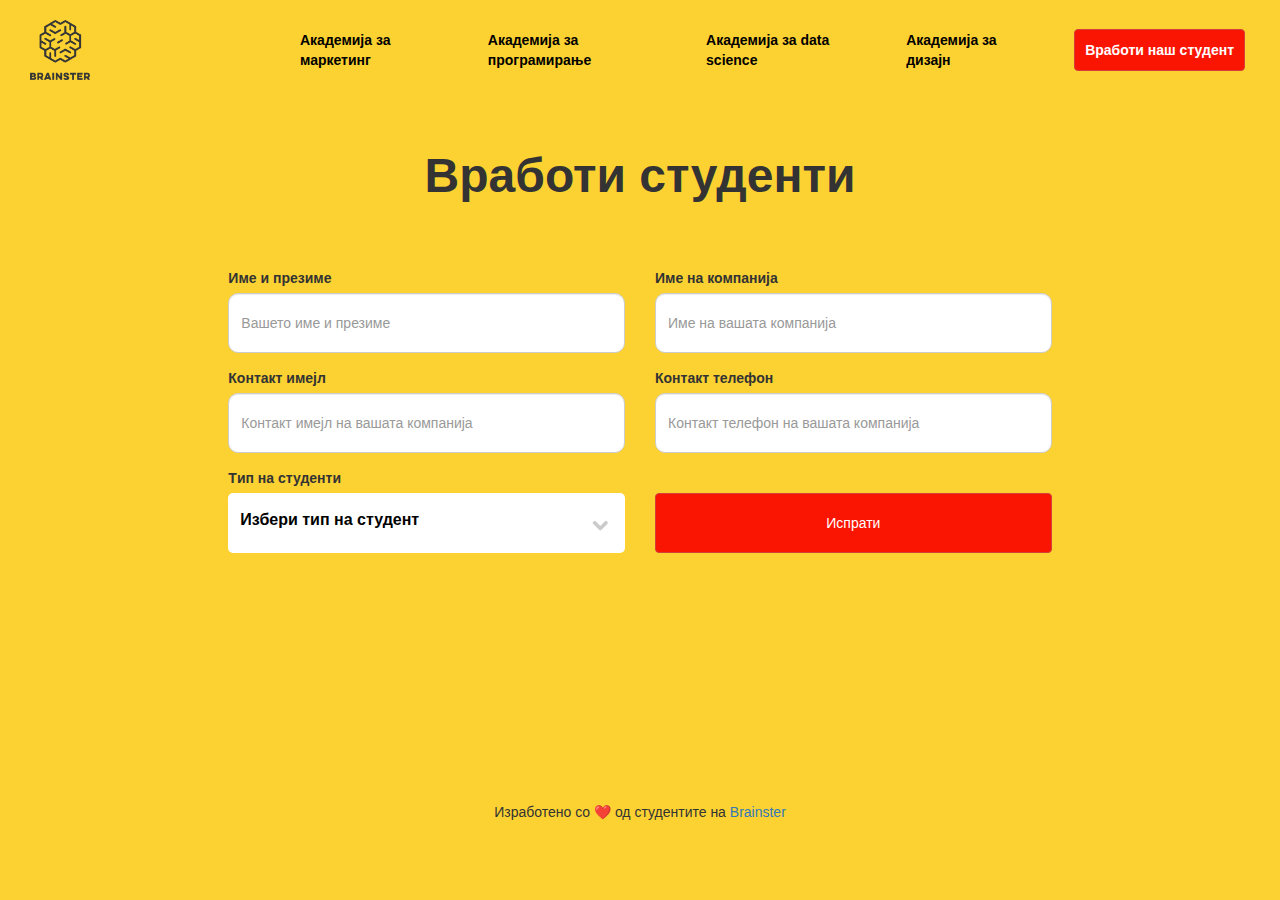
<file: root/form_site.html>
<!DOCTYPE html>
<html>

<head>
    <title>Вработи студент</title>
    <meta name='keywords' content='html,css,javascript'>
    <meta charset='utf-8'>
    <meta name='viewport' content='width=device-width,initial-scale=1.0'>
    <link
        href="https://fonts.googleapis.com/css?family=Grenze:200,200i,300,300i,400,400i,500,500i,600,600i,700,700i|Merriweather:300,300i,400,700,700i,900&display=swap"
        rel="stylesheet">
    <link href='https://fonts.googleapis.com/css?family=Indie+Flower|Source+Sans+Pro&display=swap' rel='stylesheet'>
    <link rel='stylesheet' href='https://use.fontawesome.com/releases/v5.7.0/css/all.css'
        integrity='sha384-lZN37f5QGtY3VHgisS14W3ExzMWZxybE1SJSEsQp9S+oqd12jhcu+A56Ebc1zFSJ' crossorigin='anonymous'>
    <link rel='stylesheet' href='https://maxcdn.bootstrapcdn.com/bootstrap/3.3.7/css/bootstrap.min.css'>
    <link rel='stylesheet' href='https://use.fontawesome.com/releases/v5.7.0/css/all.css'
        integrity='sha384-lZN37f5QGtY3VHgisS14W3ExzMWZxybE1SJSEsQp9S+oqd12jhcu+A56Ebc1zFSJ' crossorigin='anonymous'>
    <link rel='stylesheet' type='text/css' href='../assets/css/style.css'>
    <link type='text/css' href='../assets/js/myScript.js'>
    <link rel='stylesheet' href='https://stackpath.bootstrapcdn.com/font-awesome/4.7.0/css/font-awesome.min.css'>
</head>

<body>

    <div class="container-fluid">
        <nav class="nav">
            <div class="navbar-header navHead">
                <div class="navigation hidden-sm hidden-md hidden-lg">
                    <div onclick="showSidebar()" class="toggle-nav">
                        <div></div>
                        <div></div>
                        <div></div>
                    </div>
                    <div class="sidebar">
                        <a onclick="closeSidebar()"><i class="fas fa-times fa-2x"></i></a>
                        <a href="https://www.brainster.io/marketpreneurs" target="_blank">Академија за маркетинг</a>
                        <a href="http://codepreneurs.co/ " target="_blank">Академија за програмирање</a>
                        <a href="#contact" target="_blank">Академија за data science</a>
                        <a href="https://www.brainster.io/design" target="_blank">Академија за дизајн</a>
                        <div class="butt">
                            <button class="btn btn-danger navBtn"><a href="form_site.html">Вработи наш
                                    студент</a></button>
                        </div>
                    </div>
                </div>
                <a class="navbar-brand logoimg" href="INDEX.html"><img src="../assets/img/Brainster-Logo-031.png"
                        class="img img-responsive logo" alt=""></a>
            </div>
            <div class="collapse navbar-collapse menu hidden-xs" id="bs-example-navbar-collapse-1">
                <ul class="nav navbar-nav navbar-right list">
                    <li class="navDecor"><a href="https://www.brainster.io/marketpreneurs" target="_blank">Академија за
                            маркетинг</a></li>
                    <li class="navDecor"><a href="http://codepreneurs.co/ " target="_blank">Академија за
                            програмирање</a></li>
                    <li class="navDecor"><a href="#contact" target="_blank">Академија за data science</a></li>
                    <li class="navDecor"><a href="https://www.brainster.io/design" target="_blank">Академија за
                            дизајн</a></li>
                    <li>
                        <button class="btn btn-danger navBtn"><a href="form_site.html">Вработи наш студент</a></button>
                    </li>
                </ul>
            </div>
        </nav>
        <div class="row">
            <div class="col-md-12 text-center">
                <div class="h2 proekt">Вработи студенти</div>
            </div>
        </div>
        <div class="row">
            <div class="col-md-8 col-md-offset-2">
                <div class="row">
                    <form>
                        <div class="form-group">
                            <div class="col-md-6">
                                <label for="Name">Име и презиме</label>
                                <input type="text" class="form-control" id="Name" placeholder="Вашето име и презиме">
                            </div>
                        </div>
                        <div class="form-group">
                            <div class="col-md-6">
                                <label for="companyName">Име на компанија</label>
                                <input type="text" class="form-control" id="companyName"
                                    placeholder="Име на вашата компанија" required></div>
                        </div>
                        <div class="form-group">
                            <div class="col-md-6">
                                <label for="email">Контакт имејл</label>
                                <input type="email" id="email" class="form-control"
                                    placeholder="Контакт имејл на вашата компанија" required></div>
                        </div>
                        <div class="form-group">
                            <div class="col-md-6">
                                <label for="text">Контакт телефон</label>
                                <input type="text" id="number" class="form-control"
                                    placeholder="Контакт телефон на вашата компанија"></div>
                        </div>
                        <div class="form-group costum-carets">
                            <div class="col-md-6">
                                <label for="number">Tип на студенти</label><br>
                                <div class="select-box" method="post">
                                    <div class="select-box__current" tabindex="1">
                                        <div class="select-box__value"><input class="select-box__input" type="radio"
                                                id="0" value="1" name="Ben" checked="checked" />
                                            <p class="select-box__input-text">Студенти од маркетинг</p>
                                        </div>
                                        <div class="select-box__value"><input class="select-box__input" type="radio"
                                                id="1" value="2" name="Ben" checked="checked" />
                                            <p class="select-box__input-text">Студенти од програмирање</p>
                                        </div>
                                        <div class="select-box__value"><input class="select-box__input" type="radio"
                                                id="2" value="3" name="Ben" checked="checked" />
                                            <p class="select-box__input-text">Студенти од data science</p>
                                        </div>
                                        <div class="select-box__value"><input class="select-box__input" type="radio"
                                                id="3" value="4" name="Ben" checked="checked" />
                                            <p class="select-box__input-text">Студенти од дизајн</p>
                                        </div>
                                        <div class="select-box__value"><input class="select-box__input" type="radio"
                                                id="" value="5" name="Ben" checked="checked" />
                                            <p class="select-box__input-text ">Избери тип на студент</p>
                                        </div><img class="select-box__icon" src="../assets/img/arrow-down.png"
                                            alt="Arrow Icon" aria-hidden="true" />
                                    </div>
                                    <ul class="select-box__list hidelist " required>
                                        <li><label class="select-box__option" for="0" aria-hidden="aria-hidden">Студенти
                                                од маркетинг</label></li>
                                        <li><label class="select-box__option" for="1" aria-hidden="aria-hidden">Студенти
                                                од програмирање</label></li>
                                        <li><label class="select-box__option" for="2" aria-hidden="aria-hidden">Студенти
                                                од data science</label></li>
                                        <li><label class="select-box__option" for="3" aria-hidden="aria-hidden">Студенти
                                                од дизајн</label></li>
                                    </ul>
                                </div>
                            </div>
                        </div>
                        <div class="form-group">
                            <div class="col-md-6 subbutton">
                                <button type="submit" class="btn btn-danger btn-block col-md-6" onclick="alert('Вашата апликација е успешно испратена')">Испрати</button>
                            </div>
                        </div>
                    </form>
                </div>
            </div>
        </div>
        <div class="row">
            <div class="col-md-12 footer text-center">
                <div class="h5 footText">Изработено со &#10084;&#65039; од студентите на <a
                        href="index.html">Brainster</a></div>
            </div>
        </div>
    </div>











    <script src='https://cdnjs.cloudflare.com/ajax/libs/jquery/3.3.1/jquery.js'></script>
    <script src='https://maxcdn.bootstrapcdn.com/bootstrap/3.3.7/js/bootstrap.min.js'></script>
    <script src="../assets/js/myScript.js"></script>
</body>

</html>
</file>
<file: assets/css/style.css>
* {
    margin: 0;
    padding: 0;
}

body {
    background-color: #FCD232;    
    font-family: 'Roboto', sans-serif;
}

.logo {
    width: 100%;
    float: left;
    display: flex;
    justify-content: center;
    align-items: center;
}

.menu {
    float: right;
    height: 100%;
    width: 80%;
}

.logoimg {
    width: 90px;
    height: 100%;
    display: flex;
    justify-content: center;
    align-items: center;
}

.logoimg img {
    width: 100%;
}


ul li {
    display: inline-block;
    list-style: none;
    text-decoration: none;
    padding-left: 5px;
}

ul li a {
    font-size: 14px;
    font-weight: bold;
    color: black;

}

ul li a:hover, ul li a:active {
    color: rgb(120, 120, 120);
    text-decoration: none;
    transition: all .5s ease-in-out;
}

ul {
    margin: 0;
}

.navHead {
    height: 100px;
}

.navBtn {
    padding: 10px;
    margin: 20px;
}

.navBtn a {
    color: white;
    padding: 15px 0;
}

.navBtn a:hover {
    color: black;
}

.list {
    display: flex;
    justify-content: center;
    align-items: center;
    height: 100px;
}

.navigon {
    padding: 15px;
    display: flex;
    align-items: center;
    height: 100%;
}
.modal-content {
    background-color: #FCD232;
}
.modal-header h5 {
    text-align: center;
    font-size: 25px;
    font-weight: bold;
}
.modal-footer p {
    text-align: center;
}
.modal-footer i {
    color: red;
}

.col-md-4 {
    min-height: 0;
}

.overlay {
    background-color: rgba(60, 67, 72, 0.73);
    height: 100%;
    position: relative;
    display: flex;
    flex-direction: column;
    justify-content: center;
    align-items: center;
    text-align: center;
}

.firstphoto {
    background-image: url("../../assets/img/janko-ferlic-specialdaddy-sfL_QOnmy00-unsplash.jpg");
    background-position: center;
    background-size: cover;
    background-repeat: no-repeat;
    height: 70vh;
}

.h1 {
    color: white;
    font-size: 60px;
    font-family: 'Poppins', sans-serif;
    font-weight: 800;
}

.red {
    height: 15vh;
}

.redbtn {
    background-color: rgb(31, 31, 39);
    color: white;
    padding: 25px;
    height: 100%;
    border: rgb(31, 31, 39);
    border-left: 1px solid rgb(51, 51, 51);
}

.redbtn:focus {
    outline: rgb(31, 31, 39);
}

.redbtn:hover, .redbtn.active {
    background-color: #EB3838;
    transition: all .35s ease-in-out;
}

.left {
    float: left;
    width: 85%;
    text-align: left;
    font-size: 18px;
    height: 100%;
    display: flex;
    align-items: center;
}

.right {
    float: right;
    width: 15%;
    height: 100%;
    display: flex;
    justify-content: center;
    align-items: center;
}

.right i {
    color: rgb(31, 31, 39);
}

.cardcontent h5 {
    background-color: #FCD232;
    padding: 10px;
    width: 85%;
    text-align: center;
}

.photo {
    height: 100%;
}

.photo img {
    height: 100%;
    width: 100%;
}

.thumbnail .caption {
    padding: 15px;
    font-weight: bold;
}
span {
    background-color: yellow;
}
.thumbnail {
    border-radius: 15px;
    padding: 0;
    border: none;
    box-shadow: 5px 5px 5px 0px rgba(0, 0, 0, 0.75);
    position: relative;
    transition: all .5s ease-in-out;
    width: 100%;
}

.thumbnail:hover {
    transform: scale(1.05) translate(0, -5px);
    box-shadow: 5px 5px 5px 5px rgba(0, 0, 0, 0.75);
    transition: all .5s ease-in-out;
    scale: 3px;
}

.imagecard {
    border-radius: 10px 10px 0 0;
    padding: 0;
    border: none;
}

.img1, .img2, .img3, .img4, .img5, .img6, .img7, .img8, .img9, .img10, .img11, .img12, .img13, .img14, .img15, .img16, .img17, .img18, .img19, .img20 {
    background-position: center;
    background-repeat: no-repeat;
    background-size: cover;
    height: 30vh;
    width: 100%;
}

.img1 {
    background-image: url("../../assets/img/Marketing/andrew-neel-fkalryO4dUI-unsplash.jpg");
}

.img2 {
    background-image: url("../../assets/img/Marketing/campaign-creators-gMsnXqILjp4-unsplash.jpg");
}

.img3 {
    background-image: url("../../assets/img/Marketing/campaign-creators-yktK2qaiVHI-unsplash.jpg");
}

.img4 {
    background-image: url("../../assets/img/Marketing/carlos-muza-hpjSkU2UYSU-unsplash.jpg");
}

.img5 {
    background-image: url("../../assets/img/Marketing/diggity-marketing-SB0WARG16HI-unsplash.jpg");
}

.img6 {
    background-image: url("../../assets/img/Marketing/6.jpg");
}

.img7 {
    background-image: url("../../assets/img/Programing/bench-accounting-C3V88BOoRoM-unsplash.jpg");
}

.img8 {
    background-image: url("../../assets/img/Programing/christopher-gower-m_HRfLhgABo-unsplash.jpg");
}

.img9 {
    background-image: url("../../assets/img/Programing/danial-ricaros-FCHlYvR5gJI-unsplash.jpg");
}

.img10 {
    background-image: url("../../assets/img/Programing/emma-dau-n_4iTY1KmDE-unsplash.jpg");
}

.img11 {
    background-image: url("../../assets/img/Programing/nesa-by-makers-IgUR1iX0mqM-unsplash.jpg");
}

.img12 {
    background-image: url("../../assets/img/Programing/12\ \(1\).jpg");
}

.img13 {
    background-image: url("../../assets/img/Programing/13.jpg");
}

.img14 {
    background-image: url("../../assets/img/Programing/14.jpg");
}

.img15 {
    background-image: url("../../assets/img/Design/brad-neathery-mGH253KbfaY-unsplash.jpg");
}

.img16 {
    background-image: url("../../assets/img/Design/headway-5QgIuuBxKwM-unsplash.jpg");
}

.img17 {
    background-image: url("../../assets/img/Design/kelly-sikkema-o2TRWThve_I-unsplash.jpg");
}

.img18 {
    background-image: url("../../assets/img/Design/med-badr-chemmaoui-ZSPBhokqDMc-unsplash.jpg");
}

.img19 {
    background-image: url("../../assets/img/Design/15.jpg");
}

.img20 {
    background-image: url("../../assets/img/Design/20.jpg");
}

.proekt {
    margin: 50px;
    font-size: 48px;
    font-weight: bolder;
}

.cardcontent h6, .cardcontent h4 {
    font-weight: bolder;
    
}


.photo .glow-wrap {
    overflow: hidden;
    position: absolute;
    width: 100%;
    height: 70%;
    top: 10px;
    margin-top: -10px;
}

.photo .glow {
    display: block;
    position: absolute;
    width: 104%;
    height: 176%;
    background: rgba(255, 255, 255, .2);
    top: 0;
    filter: blur(5px);
    transform: rotate(45deg);
    transition: all .5s cubic-bezier(0.645, 0.045, 0.355, 1);
}

.thumbnail:hover .glow {
    transform: rotate(45deg) translate(450%, 0);
    transition: all .5s cubic-bezier(0.645, 0.045, 0.355, 1) ease-in-out;
}

.photo:hover img, .photo:hover .glow-wrap {
    margin-top: 0;
}

.column {
    float: left;
    display: none;
}

/* form site */

.form-control {
    height: 60px;
    margin-bottom: 15px;
    border-radius: 10px;
}

.subbutton button {
    margin-top: 25px;
    height: 60px;
}

.btn-danger {
    background-color: #FA1402;
}

.choise option {
    margin: 50px 0;
    padding: 30px;
}

.select-box {
    position: relative;
    display: block;
    width: 100%;
    margin: 0 auto;
    font-family: Arial, Helvetica, sans-serif;
    font-size: 18px;
    color: #60666d;
}

.select-box__current {
    position: relative;
    cursor: pointer;
    outline: none;
}

.select-box__current:focus+.select-box__list {
    opacity: 1;
    animation-name: none;
}

.select-box__current:focus+.select-box__list .select-box__option {
    cursor: pointer;
}

.select-box__current:focus .select-box__icon {
    transform: translateY(-50%) rotate(180deg);
}

.select-box__icon {
    position: absolute;
    top: 43%;
    right: 15px;
    transform: translateY(-50%);
    width: 20px;
    opacity: 0.3;
    transition: 0.2s ease;
}

.select-box__value {
    display: flex;
}

.select-box__input {
    display: none;
}

.select-box__input:checked+.select-box__input-text {
    display: block;
}

.select-box__input-text {
    display: none;
    width: 100%;
    margin-bottom: 15px;
    height: 60px;
    background-color: #fff;
    padding: 16px 12px;
    color: #000000;
    border-radius: 5px;
    font-size: 16px;
    font-weight: bold;
}

.select-box__list {
    opacity: 0;
    animation-name: HideList;
    animation-duration: 0.5s;
    animation-delay: 0.5s;
    animation-fill-mode: forwards;
    animation-timing-function: step-start;
    background-color: white;
    border-radius: 5px;
    display: flex;
    flex-direction: column;
}

.select-box__list li {
    padding: 0;
}

.select-box__list label {
    margin-bottom: 0;
}

.select-box__option {
    display: block;
    padding: 15px;
    background-color: #fff;
    border-radius: 5px;
    border-bottom: 1px solid rgb(214, 212, 212);
}

.select-box__option:hover, .select-box__option:focus {
    color: #546c84;
    background-color: rgb(252, 231, 147);
    transform: scale(1) translate(0, -4px);
    box-shadow: 4px 4px 12px 3px rgba(155, 155, 155, 0.75);
    transition: all .5s ease-in-out;
    scale: 2px;
}

@keyframes HideList {
    from {
        transform: scaleY(1);
    }
    to {
        transform: scaleY(0);
    }
}

.list>.navDecor>a:focus, .list>.navDecor>a:hover {
    text-decoration: none;
    color: rgb(206, 20, 7);
    background-color: transparent;
}

.navigation {
    display: flex;
    justify-content: flex-end;
    position: absolute;
    top: 27px;
    right: 35px;
}

.toggle-nav {
    display: flex;
    flex-direction: column;
    justify-content: center;
    width: 45px;
    align-items: flex-end;
}

.toggle-nav:hover {
    cursor: pointer;
}

.toggle-nav div {
    width: 100%;
    height: 7px;
    border-radius: 3px;
    background-color: #555555;
    margin: 3px;
}

.toggle-nav div:nth-child(2) {
    width: 75%;
}

.toggle-nav div:nth-child(3) {
    width: 50%;
}

.sidebar {
    position: fixed;
    top: 0;
    right: 0;
    z-index: 100;
    height: 100%;
    background-color: #302e38;
    display: flex;
    flex-direction: column;
    width: 0;
    overflow-x: hidden;
    transition: width 0.35s ease-in-out;
    padding-top: 50px;
}

.sidebar a {
    color: #868686;
    padding: 20px 10px 10px 40px;
    font-size: 16px;
    text-decoration: none;
    transition: 0.5s;
    white-space: nowrap;
}

.butt a {
    color: #FCD232;
    padding: 20px;
    font-size: 16px;
    text-decoration: none;
    transition: 0.5s;
    white-space: nowrap;
}

.sidebar a:hover {
    color: white;
}

.sidebar a i {
    position: absolute;
    right: 35px;
    top: 24px;
    font-size: 50px;
    color: white;
}

@media only screen and (max-width: 992px) {
    .list {
        display: none;
        margin-top: 50px;
        height: 100%;
        width: 82%;
    }
    ul li {
        margin-bottom: 27px;
    }
}
</file>
